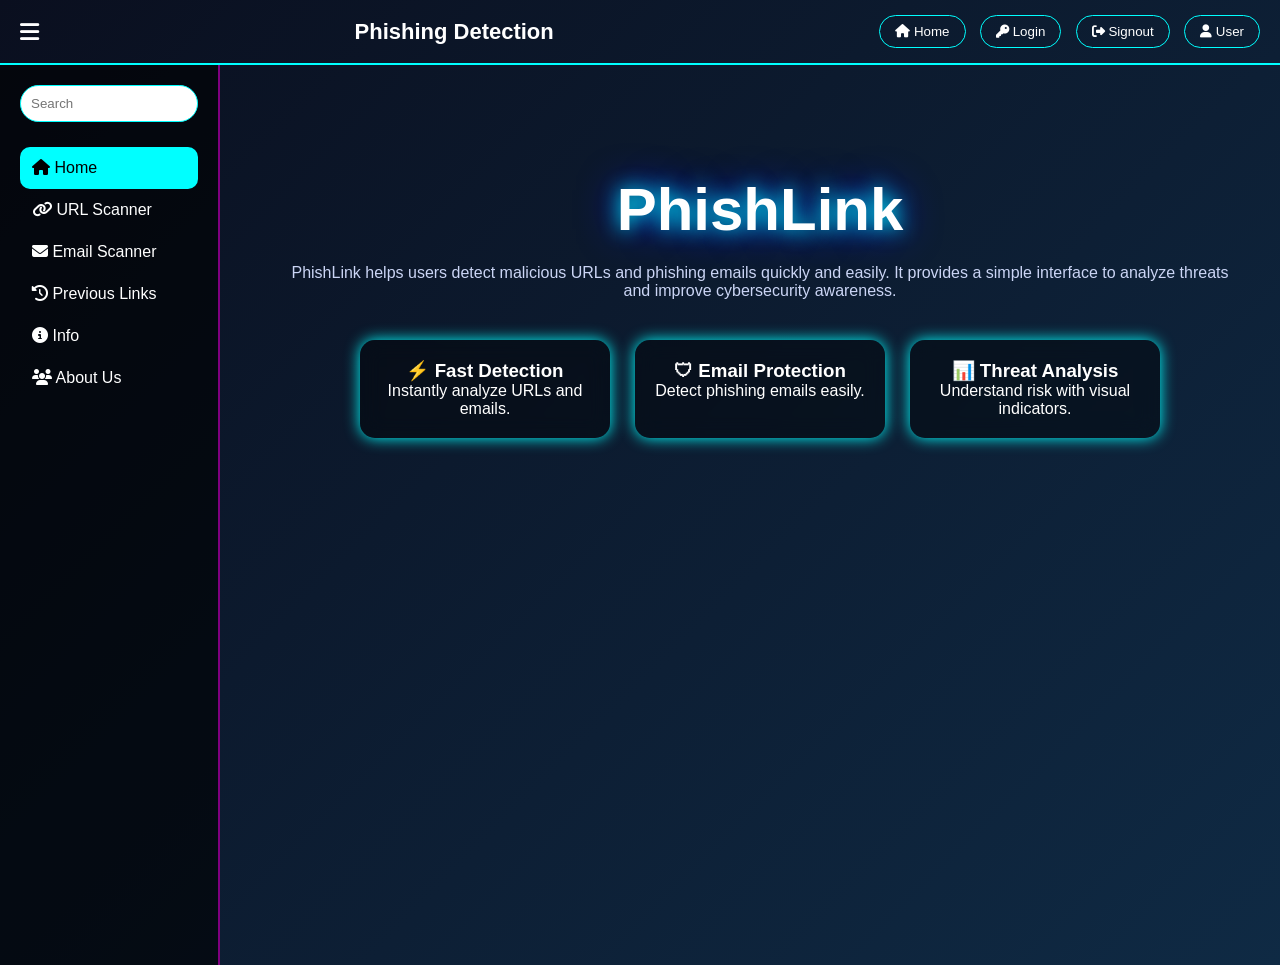
<file: index.html>
<!DOCTYPE html>
<html lang="en">
<head>
<meta charset="UTF-8">
<title>PhishLink - Phishing Detection</title>
<link rel="stylesheet" href="style.css">
<link rel="stylesheet" href="https://cdnjs.cloudflare.com/ajax/libs/font-awesome/6.5.0/css/all.min.css">
</head>

<body>

<!-- HEADER -->
<header>
    <i class="fas fa-bars menu" onclick="toggleSidebar()"></i>
    <h1>Phishing Detection</h1>

    <div class="nav">
        <button onclick="showSection('home', event)"><i class="fas fa-home"></i> Home</button>
        <button><i class="fas fa-key"></i> Login</button>
        <button><i class="fas fa-sign-out-alt"></i> Signout</button>
        <button><i class="fas fa-user"></i> User</button>
    </div>
</header>

<!-- SIDEBAR -->
<div id="sidebar" class="sidebar">
    <input type="text" placeholder="Search">

    <ul>
        <li class="active" onclick="showSection('home', event)">
            <i class="fas fa-home"></i> Home
        </li>

        <li onclick="showSection('url', event)">
            <i class="fas fa-link"></i> URL Scanner
        </li>

        <li onclick="showSection('email', event)">
            <i class="fas fa-envelope"></i> Email Scanner
        </li>

        <li onclick="showSection('history', event)">
            <i class="fas fa-history"></i> Previous Links
        </li>

        <li onclick="showSection('info', event)">
            <i class="fas fa-info-circle"></i> Info
        </li>

        <li onclick="showSection('about', event)">
            <i class="fas fa-users"></i> About Us
        </li>
    </ul>
</div>

<!-- HOME -->
<section id="home" class="section active">
    <h2 class="logo">PhishLink</h2>

    <p class="intro">
        PhishLink helps users detect malicious URLs and phishing emails quickly and easily.
        It provides a simple interface to analyze threats and improve cybersecurity awareness.
    </p>

    <div class="home-features">
        <div class="feature-card">
            <h3>⚡ Fast Detection</h3>
            <p>Instantly analyze URLs and emails.</p>
        </div>

        <div class="feature-card">
            <h3>🛡 Email Protection</h3>
            <p>Detect phishing emails easily.</p>
        </div>

        <div class="feature-card">
            <h3>📊 Threat Analysis</h3>
            <p>Understand risk with visual indicators.</p>
        </div>
    </div>
</section>

<!-- URL -->
<section id="url" class="section">
    <h2>URL Scanner</h2>
    <p class="desc">Enter a URL to check if it is safe or phishing.</p>

    <input id="urlInput" type="text" placeholder="Enter URL">
    <button onclick="scanURL()">Scan</button>

    <div id="urlResult" class="result">
        <div class="circle" id="urlCircle">0%</div>
        <p id="urlText"></p>
    </div>
</section>

<!-- EMAIL -->
<section id="email" class="section">
    <h2>Email Scanner</h2>
    <p class="desc">Paste email content to analyze phishing threats.</p>

    <input id="emailInput" type="text" placeholder="Paste Email">
    <button onclick="scanEmail()">Scan</button>

    <div id="emailResult" class="result">
        <div class="circle" id="emailCircle">0%</div>
        <p id="emailText"></p>
    </div>
</section>

<!-- HISTORY -->
<section id="history" class="section">
    <h2>Previous Scans</h2>
    <div id="historyList" class="history-list">
        <p>No scans yet...</p>
    </div>
</section>

<!-- INFO -->
<section id="info" class="section">

    <h2 class="info-title">Our Services</h2>

    <div class="info-services">

        <div class="info-card">
            <i class="fas fa-link icon"></i>
            <h3>URL Detection</h3>
            <p>Detects malicious and fake URLs.</p>
        </div>

        <div class="info-card">
            <i class="fas fa-envelope icon"></i>
            <h3>Email Analysis</h3>
            <p>Analyzes emails to detect phishing.</p>
        </div>

        <div class="info-card">
            <i class="fas fa-shield-alt icon"></i>
            <h3>Threat Level</h3>
            <p>Shows risk using percentage indicators.</p>
        </div>

    </div>

    <h2 class="info-title">About Phishing</h2>

    <div class="info-big-box">
        <p>
            Phishing is a cyber attack used to steal sensitive data like passwords and banking details.
            Attackers create fake websites or emails that look like trusted platforms.
            Users unknowingly enter their data which gets stolen.
            Always verify links before clicking and avoid suspicious sources.
        </p>
    </div>

</section>

<!-- ABOUT (FINAL ALTERNATING) -->
<section id="about" class="section about">

    <!-- 1 -->
    <div class="person left">
        <img src="images/prakyath.jpeg">
        <div class="card">
            <h3>S. Prakyath Balachandra</h3>
            <p>
            Cyber Security student at GCET Hyderabad. 
            Built a phishing detection system for PBL. 
            Strong in C programming and Data Structures. 
            Currently learning Python, HTML, and SQL. 
            Also working as a Designer in Media House.
            </p>
            <button onclick="openModal('prakyath')">Read More</button>
        </div>
    </div>

    <!-- 2 -->
    <div class="person right">
        <img src="images/pranav.jpeg">
        <div class="card">
            <h3>R. Pranav Teja</h3>
            <p>
            B.Tech Cyber Security student at GCET Hyderabad. 
            Video editor at Media House and Blender artist. 
            Skilled in cybersecurity and web development. 
            Passionate about creative design and technology. 
            Contributes to both visual and technical work.
            </p>
            <button onclick="openModal('pranav')">Read More</button>
        </div>
    </div>

    <!-- 3 -->
    <div class="person left">
        <img src="images/mahesh.jpeg">
        <div class="card">
            <h3>S. Mahesh</h3>
            <p>
            B.Tech Cyber Security student at GCET Hyderabad. 
            Coordinator of Street Cause in college. 
            Currently learning full stack development. 
            Strong interest in problem solving and coding. 
            Actively participates in projects and activities.
            </p>
            <button onclick="openModal('mahesh')">Read More</button>
        </div>
    </div>

</section>

<!-- MODAL -->
<div id="modal" class="modal">
    <div class="modal-content">
        <span onclick="closeModal()">×</span>
        <h2 id="modalTitle"></h2>
        <p id="modalText"></p>
    </div>
</div>

<script src="script.js"></script>
</body>
</html>
</file>
<file: style.css>
/* RESET */
* {
    margin: 0;
    padding: 0;
    box-sizing: border-box;
    font-family: Arial, sans-serif;
}

/* BODY */
body {
    background: linear-gradient(135deg, #0a0f1f, #0f2a44);
    color: white;
}

/* HEADER */
header {
    display: flex;
    justify-content: space-between;
    align-items: center;
    padding: 15px 20px;
    border-bottom: 2px solid cyan;
}

header h1 {
    font-size: 22px;
}

.menu {
    font-size: 22px;
    cursor: pointer;
}

/* NAV BUTTONS */
.nav button {
    margin-left: 10px;
    padding: 8px 15px;
    border-radius: 20px;
    border: 1px solid cyan;
    background: transparent;
    color: white;
    cursor: pointer;
    transition: 0.3s;
}

.nav button:hover {
    background: cyan;
    color: black;
}

/* SIDEBAR */
.sidebar {
    position: fixed;
    top: 65px;
    left: 0;
    width: 220px;
    height: 100%;
    background: rgba(0,0,0,0.6);
    border-right: 2px solid purple;
    padding: 20px;
    transition: 0.3s;
}

.sidebar.closed {
    left: -220px;
}

.sidebar input {
    width: 100%;
    padding: 10px;
    border-radius: 20px;
    border: 1px solid cyan;
    margin-bottom: 25px;
    outline: none;
}

.sidebar ul {
    list-style: none;
}

.sidebar ul li {
    padding: 12px;
    cursor: pointer;
    transition: 0.3s;
    border-radius: 10px;
}

.sidebar ul li:hover {
    color: cyan;
    transform: translateX(5px);
}

.sidebar ul li.active {
    background: cyan;
    color: black;
}

/* SECTIONS */
.section {
    display: none;
    margin-left: 240px;
    padding: 50px;
    min-height: 100vh;
    text-align: center;
}

.active {
    display: block;
}

/* HOME */
.logo {
    font-size: 60px;
    margin-top: 60px;
    text-shadow: 0 0 20px cyan, 0 0 40px blue;
}

.intro {
    margin-top: 20px;
    color: #cbd5f5;
}

/* HOME CARDS */
.home-features {
    display: flex;
    justify-content: center;
    gap: 25px;
    margin-top: 40px;
    flex-wrap: wrap;
}

.feature-card {
    width: 250px;
    padding: 20px;
    border-radius: 15px;
    background: rgba(0,0,0,0.4);
    backdrop-filter: blur(10px);
    box-shadow: 0 0 15px cyan;
    transition: 0.3s;
}

.feature-card:hover {
    transform: translateY(-10px) scale(1.05);
    box-shadow: 0 0 25px cyan, 0 0 40px purple;
}

/* INPUT */
.section input {
    width: 60%;
    padding: 15px;
    border-radius: 30px;
    border: none;
    margin-top: 20px;
    outline: none;
    display: block;
    margin-left: auto;
    margin-right: auto;
}

/* BUTTON */
.section button {
    margin-top: 15px;
    padding: 10px 25px;
    border-radius: 20px;
    border: none;
    background: cyan;
    cursor: pointer;
}

/* RESULT */
.result {
    margin-top: 40px;
    display: none;
    padding: 25px;
    border-radius: 15px;
    box-shadow: 0 0 20px cyan;
    width: 80%;
    margin-left: auto;
    margin-right: auto;

    display: flex;
    justify-content: space-around;
    align-items: center;
}

.circle {
    width: 130px;
    height: 130px;
    border-radius: 50%;
    border: 6px solid cyan;
    display: flex;
    align-items: center;
    justify-content: center;
    font-size: 22px;
}

/* HISTORY */
.history-list {
    margin-top: 20px;
    padding: 20px;
    width: 80%;
    margin-left: auto;
    margin-right: auto;
    background: rgba(0,0,0,0.5);
    border-radius: 15px;
    box-shadow: 0 0 20px cyan;
    text-align: left;
}

.history-list p {
    margin: 8px 0;
    padding: 8px;
    border-bottom: 1px solid cyan;
}

/* INFO */
.info-title {
    margin-top: 30px;
    margin-bottom: 20px;
    font-size: 28px;
    text-align: left;
}

.info-services {
    display: flex;
    gap: 20px;
    flex-wrap: wrap;
}

.info-card {
    flex: 1;
    min-width: 220px;
    padding: 25px;
    border-radius: 20px;
    background: rgba(255,255,255,0.05);
    box-shadow: 0 0 15px cyan;
}

.info-big-box {
    margin-top: 20px;
    padding: 30px;
    border-radius: 20px;
    background: rgba(0,0,0,0.6);
    box-shadow: 0 0 20px cyan;
    text-align: left;
}

/* ===== ABOUT FINAL (ALTERNATING STYLE) ===== */

.about {
    flex-direction: column;
    gap: 70px;
}

/* only show when active */
.section.about.active {
    display: flex;
}

/* EACH ROW */
.person {
    display: flex;
    align-items: center;
    justify-content: center;
    gap: 40px;
}

/* LEFT */
.person.left {
    flex-direction: row;
}

/* RIGHT */
.person.right {
    flex-direction: row-reverse;
}

/* IMAGE */
.person img {
    width: 150px;
    height: 150px;
    border-radius: 50%;
    box-shadow: 0 0 25px cyan;
    object-fit: cover;
}

/* CARD */
.card {
    width: 550px; /* 🔥 LONG CARD (fills your green empty area) */
    padding: 25px;
    border-radius: 20px;
    background: rgba(0,0,0,0.6);
    box-shadow: 0 0 20px cyan;
    text-align: left;
    transition: 0.3s;
}

/* TEXT */
.card p {
    margin-top: 10px;
    line-height: 1.6;
}

/* BUTTON */
.card button {
    margin-top: 15px;
    padding: 10px 20px;
    border-radius: 20px;
    border: none;
    background: cyan;
    cursor: pointer;
}

/* HOVER */
.card:hover {
    transform: scale(1.05);
    box-shadow: 0 0 25px cyan, 0 0 40px purple;
}

/* MODAL */
.modal {
    position: fixed;
    top: 0;
    left: 0;
    width: 100%;
    height: 100%;
    background: rgba(0,0,0,0.8);
    display: none;
    justify-content: center;
    align-items: center;
}

.modal-content {
    background: #111;
    padding: 30px;
    border-radius: 15px;
    width: 400px;
    text-align: center;
    box-shadow: 0 0 20px cyan;
}

.modal span {
    float: right;
    cursor: pointer;
    font-size: 20px;
}
</file>
<file: Phising project/style.css>
/* RESET */
* {
    margin: 0;
    padding: 0;
    box-sizing: border-box;
    font-family: Arial, sans-serif;
}

/* BODY */
body {
    background: linear-gradient(135deg, #0a0f1f, #0f2a44);
    color: white;
}

/* HEADER */
header {
    display: flex;
    justify-content: space-between;
    align-items: center;
    padding: 15px 20px;
    border-bottom: 2px solid cyan;
}

header h1 {
    font-size: 22px;
}

.menu {
    font-size: 22px;
    cursor: pointer;
}

/* NAV BUTTONS */
.nav button {
    margin-left: 10px;
    padding: 8px 15px;
    border-radius: 20px;
    border: 1px solid cyan;
    background: transparent;
    color: white;
    cursor: pointer;
    transition: 0.3s;
}

.nav button:hover {
    background: cyan;
    color: black;
}

/* SIDEBAR */
.sidebar {
    position: fixed;
    top: 65px;
    left: 0;
    width: 220px;
    height: 100%;
    background: rgba(0,0,0,0.6);
    border-right: 2px solid purple;
    padding: 20px;
    transition: 0.3s;
}

.sidebar.closed {
    left: -220px;
}

.sidebar input {
    width: 100%;
    padding: 10px;
    border-radius: 20px;
    border: 1px solid cyan;
    margin-bottom: 25px;
    outline: none;
}

.sidebar ul {
    list-style: none;
}

.sidebar ul li {
    padding: 12px;
    cursor: pointer;
    transition: 0.3s;
    border-radius: 10px;
}

.sidebar ul li:hover {
    color: cyan;
    transform: translateX(5px);
}

.sidebar ul li.active {
    background: cyan;
    color: black;
}

/* SECTIONS */
.section {
    display: none;
    margin-left: 240px;
    padding: 50px;
    min-height: 100vh;
    text-align: center;
}

.active {
    display: block;
}

/* HOME */
.logo {
    font-size: 60px;
    margin-top: 60px;
    text-shadow: 0 0 20px cyan, 0 0 40px blue;
}

.intro {
    margin-top: 20px;
    color: #cbd5f5;
}

/* HOME CARDS */
.home-features {
    display: flex;
    justify-content: center;
    gap: 25px;
    margin-top: 40px;
    flex-wrap: wrap;
}

.feature-card {
    width: 250px;
    padding: 20px;
    border-radius: 15px;
    background: rgba(0,0,0,0.4);
    backdrop-filter: blur(10px);
    box-shadow: 0 0 15px cyan;
    transition: 0.3s;
}

.feature-card:hover {
    transform: translateY(-10px) scale(1.05);
    box-shadow: 0 0 25px cyan, 0 0 40px purple;
}

/* INPUT */
.section input {
    width: 60%;
    padding: 15px;
    border-radius: 30px;
    border: none;
    margin-top: 20px;
    outline: none;
    display: block;
    margin-left: auto;
    margin-right: auto;
}

/* BUTTON */
.section button {
    margin-top: 15px;
    padding: 10px 25px;
    border-radius: 20px;
    border: none;
    background: cyan;
    cursor: pointer;
}

/* RESULT */
.result {
    margin-top: 40px;
    display: none;
    padding: 25px;
    border-radius: 15px;
    box-shadow: 0 0 20px cyan;
    width: 80%;
    margin-left: auto;
    margin-right: auto;

    display: flex;
    justify-content: space-around;
    align-items: center;
}

.circle {
    width: 130px;
    height: 130px;
    border-radius: 50%;
    border: 6px solid cyan;
    display: flex;
    align-items: center;
    justify-content: center;
    font-size: 22px;
}

/* HISTORY */
.history-list {
    margin-top: 20px;
    padding: 20px;
    width: 80%;
    margin-left: auto;
    margin-right: auto;
    background: rgba(0,0,0,0.5);
    border-radius: 15px;
    box-shadow: 0 0 20px cyan;
    text-align: left;
}

.history-list p {
    margin: 8px 0;
    padding: 8px;
    border-bottom: 1px solid cyan;
}

/* INFO */
.info-title {
    margin-top: 30px;
    margin-bottom: 20px;
    font-size: 28px;
    text-align: left;
}

.info-services {
    display: flex;
    gap: 20px;
    flex-wrap: wrap;
}

.info-card {
    flex: 1;
    min-width: 220px;
    padding: 25px;
    border-radius: 20px;
    background: rgba(255,255,255,0.05);
    box-shadow: 0 0 15px cyan;
}

.info-big-box {
    margin-top: 20px;
    padding: 30px;
    border-radius: 20px;
    background: rgba(0,0,0,0.6);
    box-shadow: 0 0 20px cyan;
    text-align: left;
}

/* ===== ABOUT FINAL (ALTERNATING STYLE) ===== */

.about {
    flex-direction: column;
    gap: 70px;
}

/* only show when active */
.section.about.active {
    display: flex;
}

/* EACH ROW */
.person {
    display: flex;
    align-items: center;
    justify-content: center;
    gap: 40px;
}

/* LEFT */
.person.left {
    flex-direction: row;
}

/* RIGHT */
.person.right {
    flex-direction: row-reverse;
}

/* IMAGE */
.person img {
    width: 150px;
    height: 150px;
    border-radius: 50%;
    box-shadow: 0 0 25px cyan;
    object-fit: cover;
}

/* CARD */
.card {
    width: 550px; /* 🔥 LONG CARD (fills your green empty area) */
    padding: 25px;
    border-radius: 20px;
    background: rgba(0,0,0,0.6);
    box-shadow: 0 0 20px cyan;
    text-align: left;
    transition: 0.3s;
}

/* TEXT */
.card p {
    margin-top: 10px;
    line-height: 1.6;
}

/* BUTTON */
.card button {
    margin-top: 15px;
    padding: 10px 20px;
    border-radius: 20px;
    border: none;
    background: cyan;
    cursor: pointer;
}

/* HOVER */
.card:hover {
    transform: scale(1.05);
    box-shadow: 0 0 25px cyan, 0 0 40px purple;
}

/* MODAL */
.modal {
    position: fixed;
    top: 0;
    left: 0;
    width: 100%;
    height: 100%;
    background: rgba(0,0,0,0.8);
    display: none;
    justify-content: center;
    align-items: center;
}

.modal-content {
    background: #111;
    padding: 30px;
    border-radius: 15px;
    width: 400px;
    text-align: center;
    box-shadow: 0 0 20px cyan;
}

.modal span {
    float: right;
    cursor: pointer;
    font-size: 20px;
}
</file>
